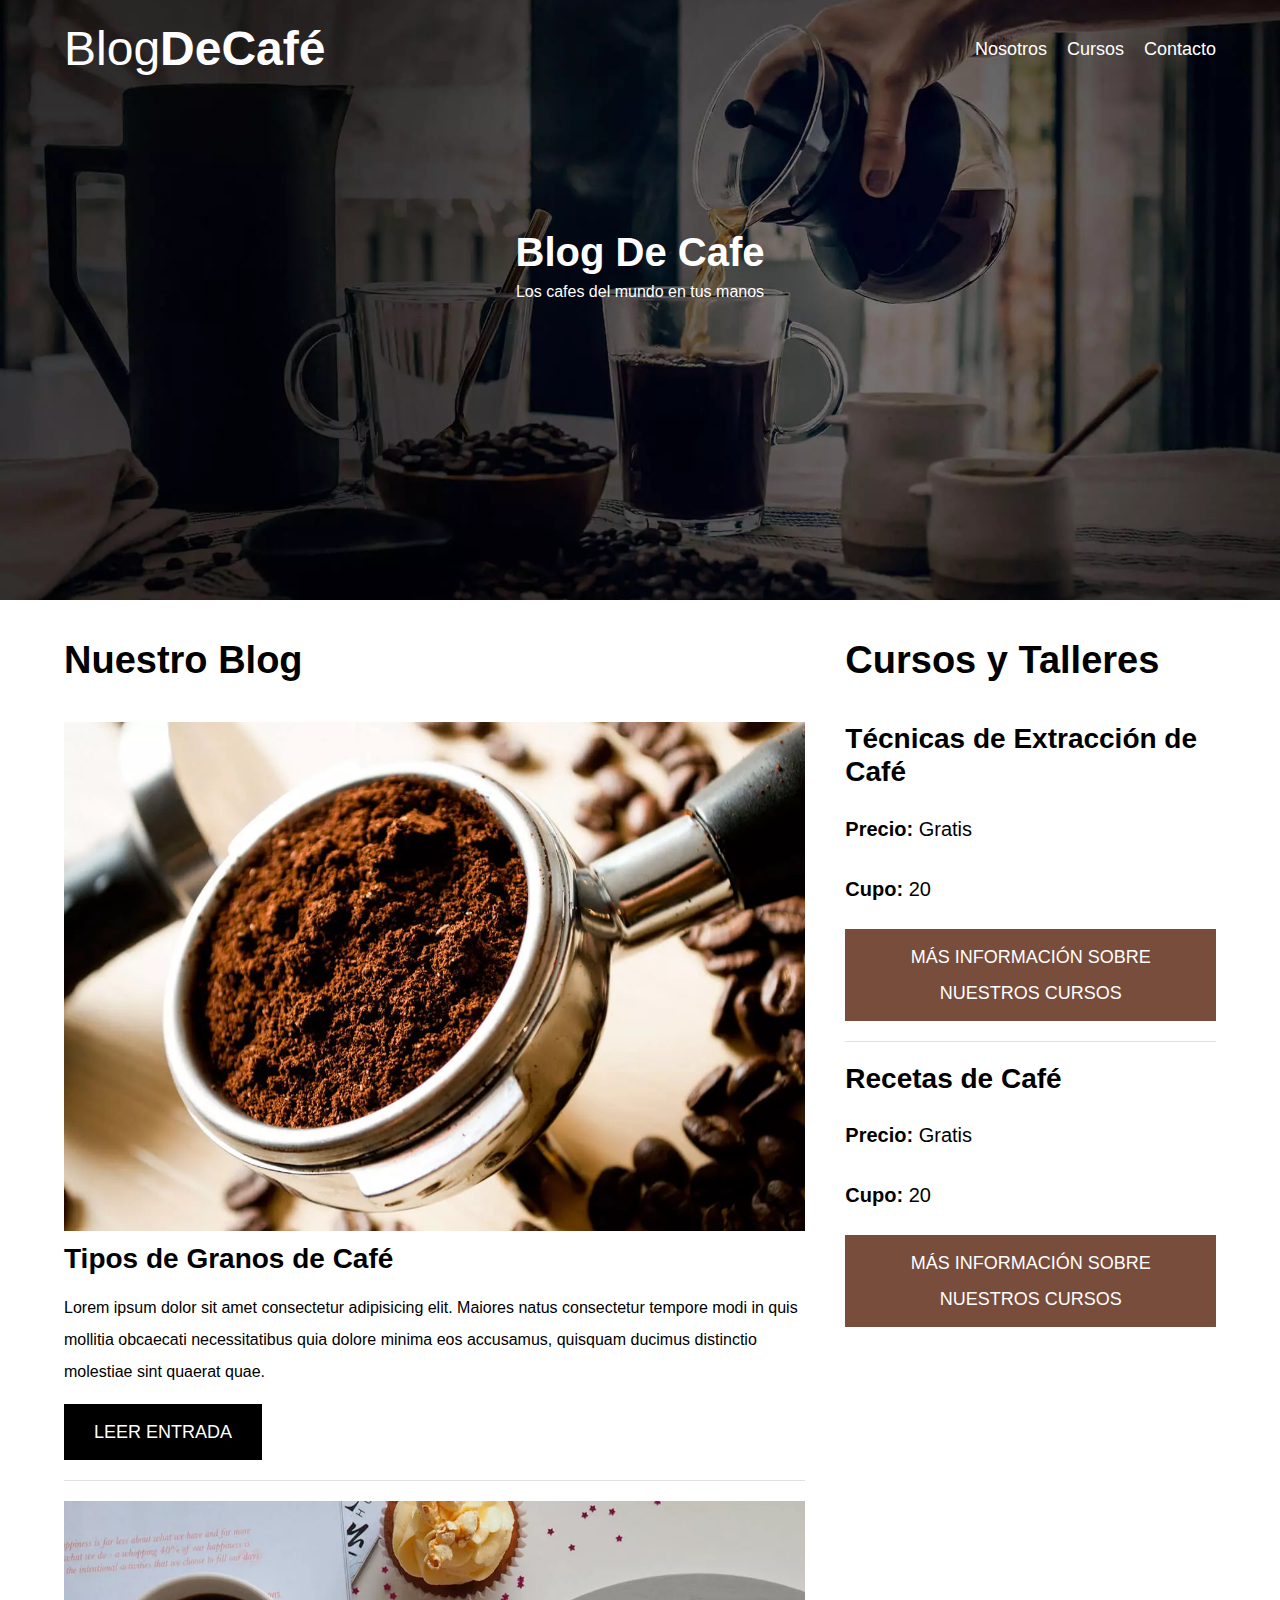
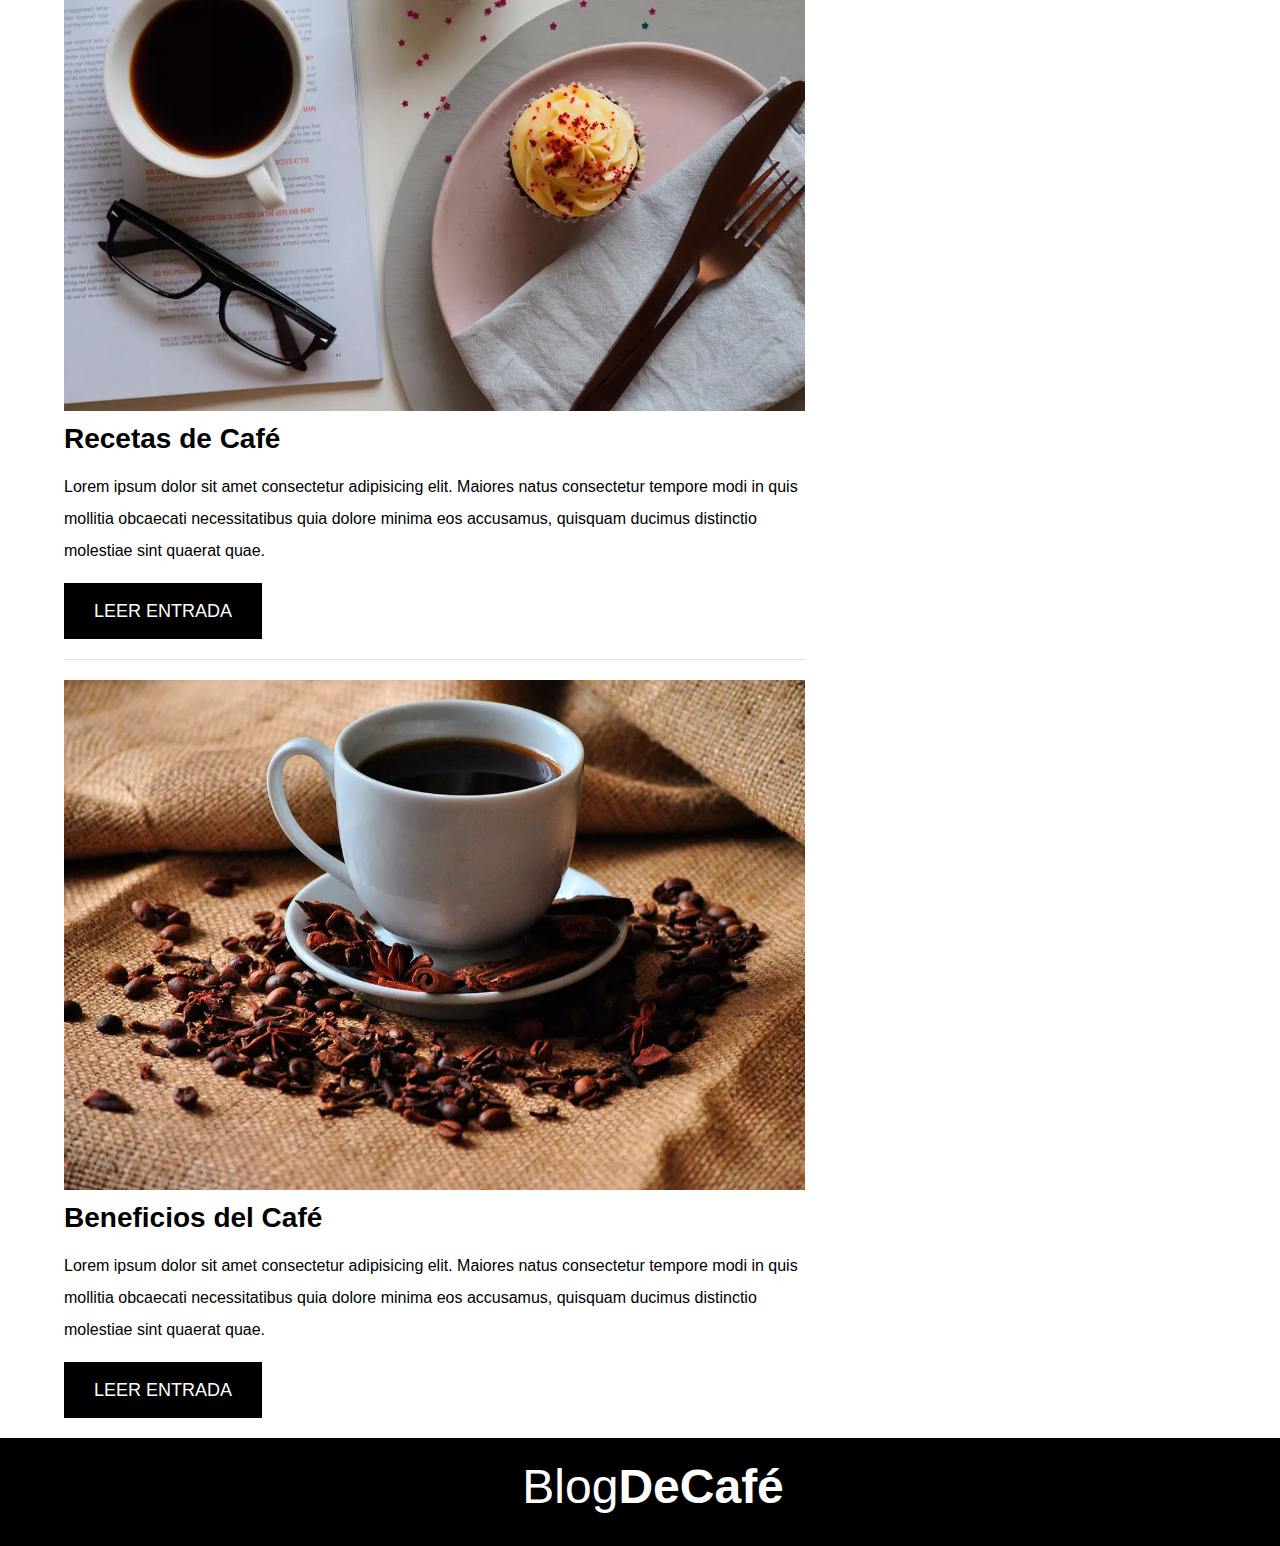
<file: index.html>
<!DOCTYPE html>
<html lang="en">
<head>
    <meta charset="UTF-8">
    <meta http-equiv="X-UA-Compatible" content="IE=edge">
    <meta name="viewport" content="width=device-width, initial-scale=1.0">
    <title>BlogDeCafe</title>
    <meta name="description" content="Pagina wed de blog de cafe">

    <!--prefetch-->
    <link rel="--prefetch--" href="nosotros.html" as="document">
    <!--preload-->
    <link rel="--preload--" href="css/normalize.css" as="style">
    <link rel="stylesheet" href="css/normalize.css">

    <link rel="--preload--" href="css/style.css" as="style">
    <link rel="stylesheet" href="css/style.css">


    <link href="https://fonts.googleapis.com/css2?family=Open+Sans&display=swap" rel="stylesheet">
</head>
<body>
    <header class="header">

        <div class="contenedor">
            <div class="barra">
                <a class="logo" href="index.html">
                    <h1 class="logo__nombre no-margin centrar-texto">Blog<span class="logo__bold">DeCafé</span></h1>
                </a>

                <nav class="navegacion">
                    <a href="nosotros.html" class="navegacion__enlace">Nosotros</a>
                    <a href="cursos.html" class="navegacion__enlace">Cursos</a>
                    <a href="contacto.html" class="navegacion__enlace">Contacto</a>
                </nav>
            </div>
        </div>

        <div class="header__texto">
            <h2 class="no-margin">Blog De Cafe</h2>
            <p class="no-margin">Los cafes del mundo en tus manos</p>
        </div>

    </header>
    <div class="contenedor contenido-principal">
        <main class="blog">
            <h3>Nuestro Blog</h3>
            <article class="entrada">
                <div class="entrada__imagen">
                    <picture>
                        <source srcset="img/blog1.webp" type="image/webp">
                        <img loading="lazy" src="img/blog1.jpg" alt="imagen blog">
                    </picture>
                </div>
                <div class="entrada__contenido">
                    <h4 class="no-margin">Tipos de Granos de Café</h4>
                    <p>Lorem ipsum dolor sit amet consectetur adipisicing elit. Maiores natus consectetur tempore modi in quis mollitia obcaecati necessitatibus quia dolore minima eos accusamus, quisquam ducimus distinctio molestiae sint quaerat quae.</p>
                    <a href="entrada.html" class="boton boton--primario">Leer Entrada</a>
                </div>
            </article>

            <article class="entrada">
                <div class="entrada__imagen">
                    <picture>
                        <source srcset="img/blog2.webp" type="image/webp">
                        <img loading="lazy" src="img/blog2.jpg" alt="imagen blog">
                    </picture>
                    
                </div>
                <div class="entrada__contenido">
                    <h4 class="no-margin">Recetas de Café</h4>
                    <p>Lorem ipsum dolor sit amet consectetur adipisicing elit. Maiores natus consectetur tempore modi in quis mollitia obcaecati necessitatibus quia dolore minima eos accusamus, quisquam ducimus distinctio molestiae sint quaerat quae.</p>
                    <a href="entrada2.html" class="boton boton--primario">Leer Entrada</a>
                </div>
            </article>

            <article class="entrada">
                <div class="entrada__imagen">
                    <picture>
                        <source srcset="img/blog3.webp" type="image/webp">
                        <img loading="lazy" src="img/blog3.jpg" alt="imagen blog">
                    </picture>
                </div>
                <div class="entrada__contenido">
                    <h4 class="no-margin">Beneficios del Café</h4>
                    <p>Lorem ipsum dolor sit amet consectetur adipisicing elit. Maiores natus consectetur tempore modi in quis mollitia obcaecati necessitatibus quia dolore minima eos accusamus, quisquam ducimus distinctio molestiae sint quaerat quae.</p>
                    <a href="entrada3.html" class="boton boton--primario">Leer Entrada</a>
                </div>
            </article>
        </main>

        <aside class="sidebar">
            <h3>Cursos y Talleres</h3>
            <ul class="cursos no-padding">
                <li class="widget-curso">
                    <h4 class="no-margin">Técnicas de Extracción de Café</h4>
                    <p class="widget-curso__label">Precio:
                        <span class="widget-curso__info">Gratis</span>
                    </p>
                    <p class="widget-curso__label">Cupo:
                        <span class="widget-curso__info">20</span>
                    </p>
                    <a href="cursos.html" class="boton boton--secundario">Más Información sobre nuestros cursos</a>
                </li>

                <li class="widget-curso">
                    <h4 class="no-margin">Recetas de Café</h4>
                    <p class="widget-curso__label">Precio:
                        <span class="widget-curso__info">Gratis</span>
                    </p>
                    <p class="widget-curso__label">Cupo:
                        <span class="widget-curso__info">20</span>
                    </p>
                    <a href="cursos.html" class="boton boton--secundario">Más Información sobre nuestros cursos</a>
                </li>

            </ul>
        </aside>
    </div>

    <footer class="footer">
        <div class="contenedor">
            <div class="barra">
                <a class="logo" href="index.html">
                    <h1 class="logo__nombre no-margin centrar-texto">Blog<span class="logo__bold">DeCafé</span></h1>
            </div>
        </div>
    </footer>
    <script src="js/modernizr.js"></script>
</body>
</html>
</file>
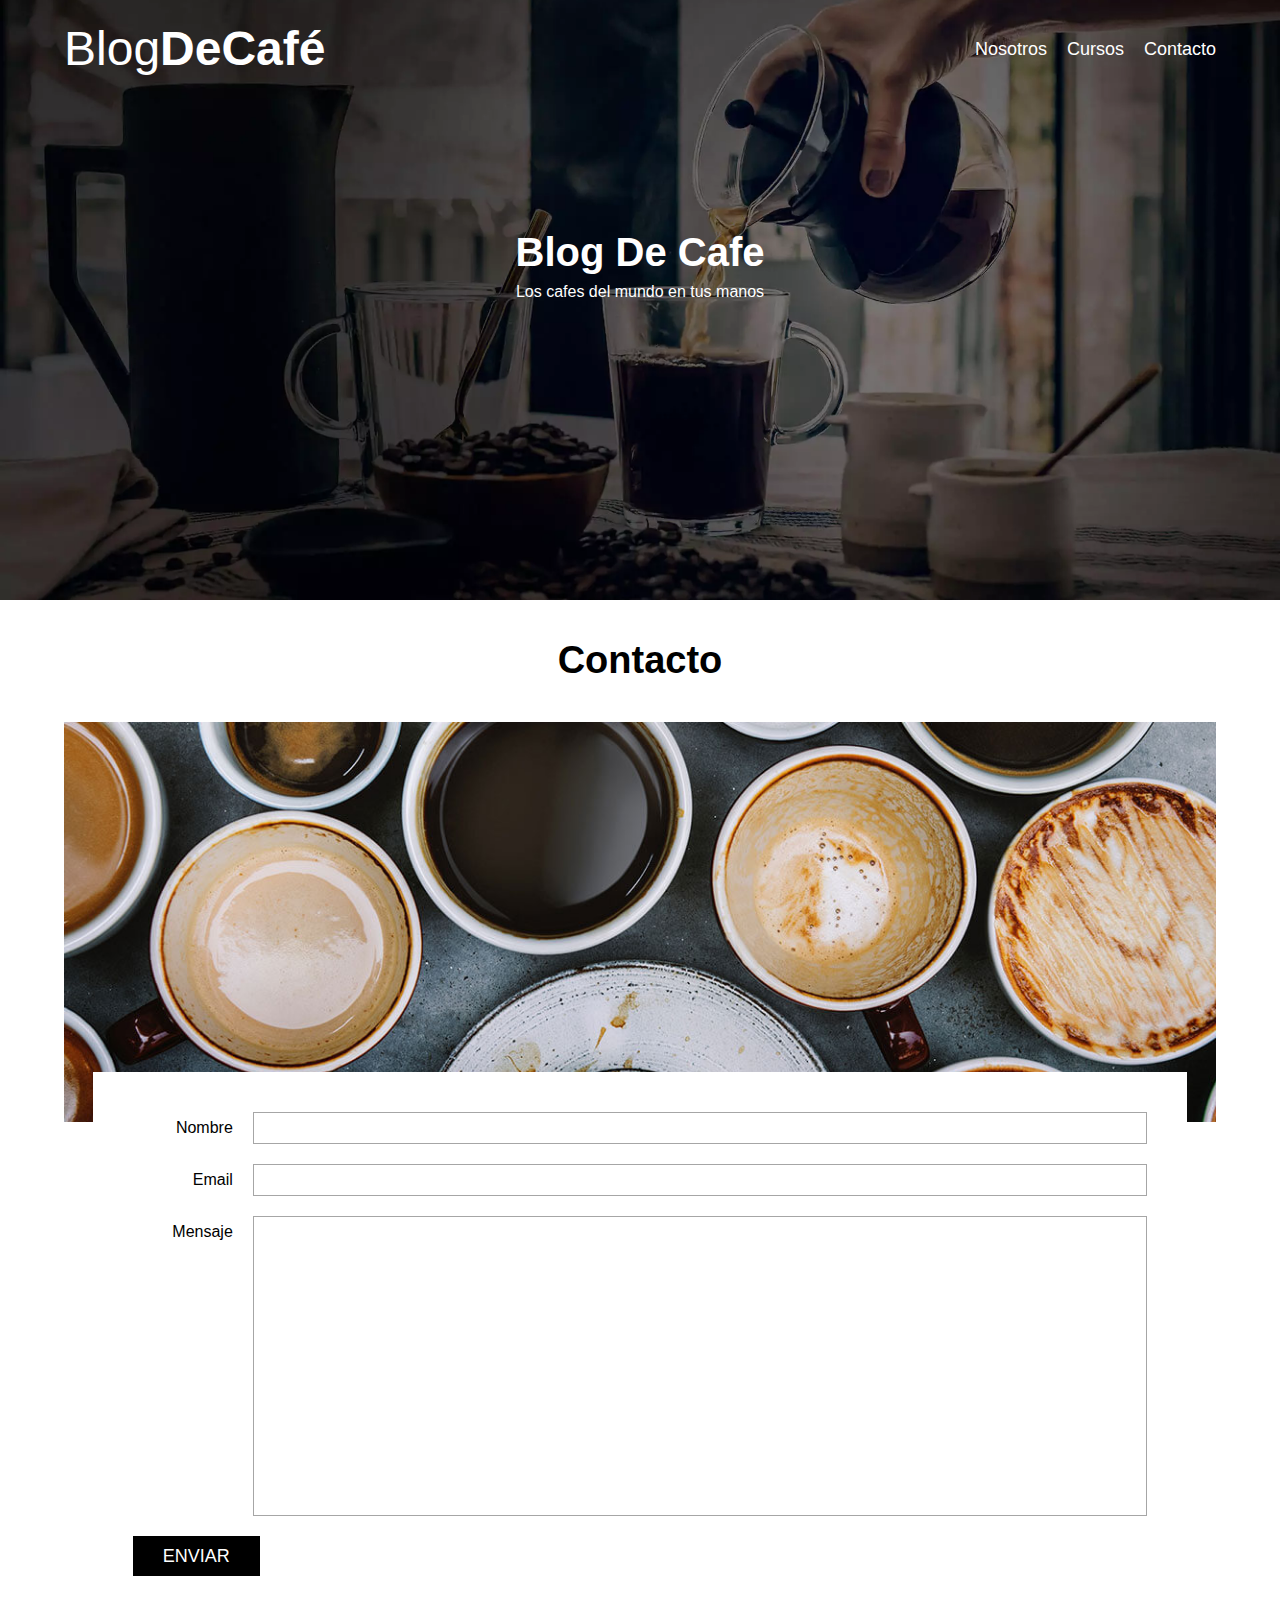
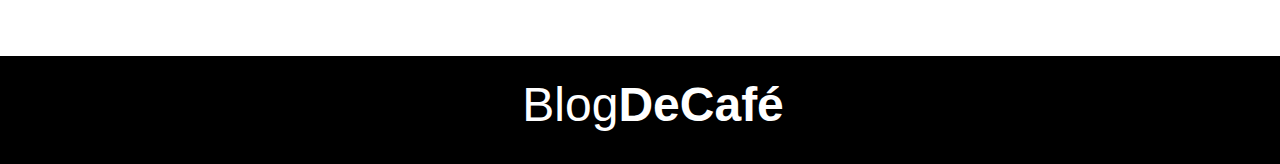
<file: contacto.html>
<!DOCTYPE html>
<html lang="en">
<head>
    <meta charset="UTF-8">
    <meta http-equiv="X-UA-Compatible" content="IE=edge">
    <meta name="viewport" content="width=device-width, initial-scale=1.0">
    <title>BlogDeCafe</title>
    <link rel="stylesheet" href="css/normalize.css">
    <link rel="stylesheet" href="css/style.css">
    <link href="https://fonts.googleapis.com/css2?family=Open+Sans&display=swap" rel="stylesheet">
</head>
<body>
    <header class="header">

        <div class="contenedor">
            <div class="barra">
                <a class="logo" href="index.html">
                    <h1 class="logo__nombre no-margin centrar-texto">Blog<span class="logo__bold">DeCafé</span></h1>
                </a>

                <nav class="navegacion">
                    <a href="nosotros.html" class="navegacion__enlace">Nosotros</a>
                    <a href="cursos.html" class="navegacion__enlace">Cursos</a>
                    <a href="contacto.html" class="navegacion__enlace">Contacto</a>
                </nav>
            </div>
        </div>

        <div class="header__texto">
            <h2 class="no-margin">Blog De Cafe</h2>
            <p class="no-margin">Los cafes del mundo en tus manos</p>
        </div>

    </header>
    <main class="contenedor">
        <h3 class="centrar-texto">Contacto</h3>
        <div class="contacto-bg"></div>

        <form class="formulario">
            <div class="campo">
                <label class="campo__label" for="nombre">Nombre</label>
                <input class="campo__field" type="text" id="nombre">
            </div>
            <div class="campo">
                <label class="campo__label" for="email">Email</label>
                <input class="campo__field" type="email" id="email">
            </div>
            <div class="campo">
                <label class="campo__label" for="mensaje">Mensaje</label>
                <textarea class="campo__field--textarea" id="mensaje"></textarea>
            </div>
            <div class="campo">
                <input type="submit" value="Enviar" class="boton boton--primario">
            </div>
        </form>

                    
    </main>

    <footer class="footer">
        <div class="contenedor">
            <div class="barra">
                <a class="logo" href="index.html">
                    <h1 class="logo__nombre no-margin centrar-texto">Blog<span class="logo__bold">DeCafé</span></h1>
            </div>
        </div>
    </footer>
    <script src="js/modernizr.js"></script>
    
</body>
</html>
</file>
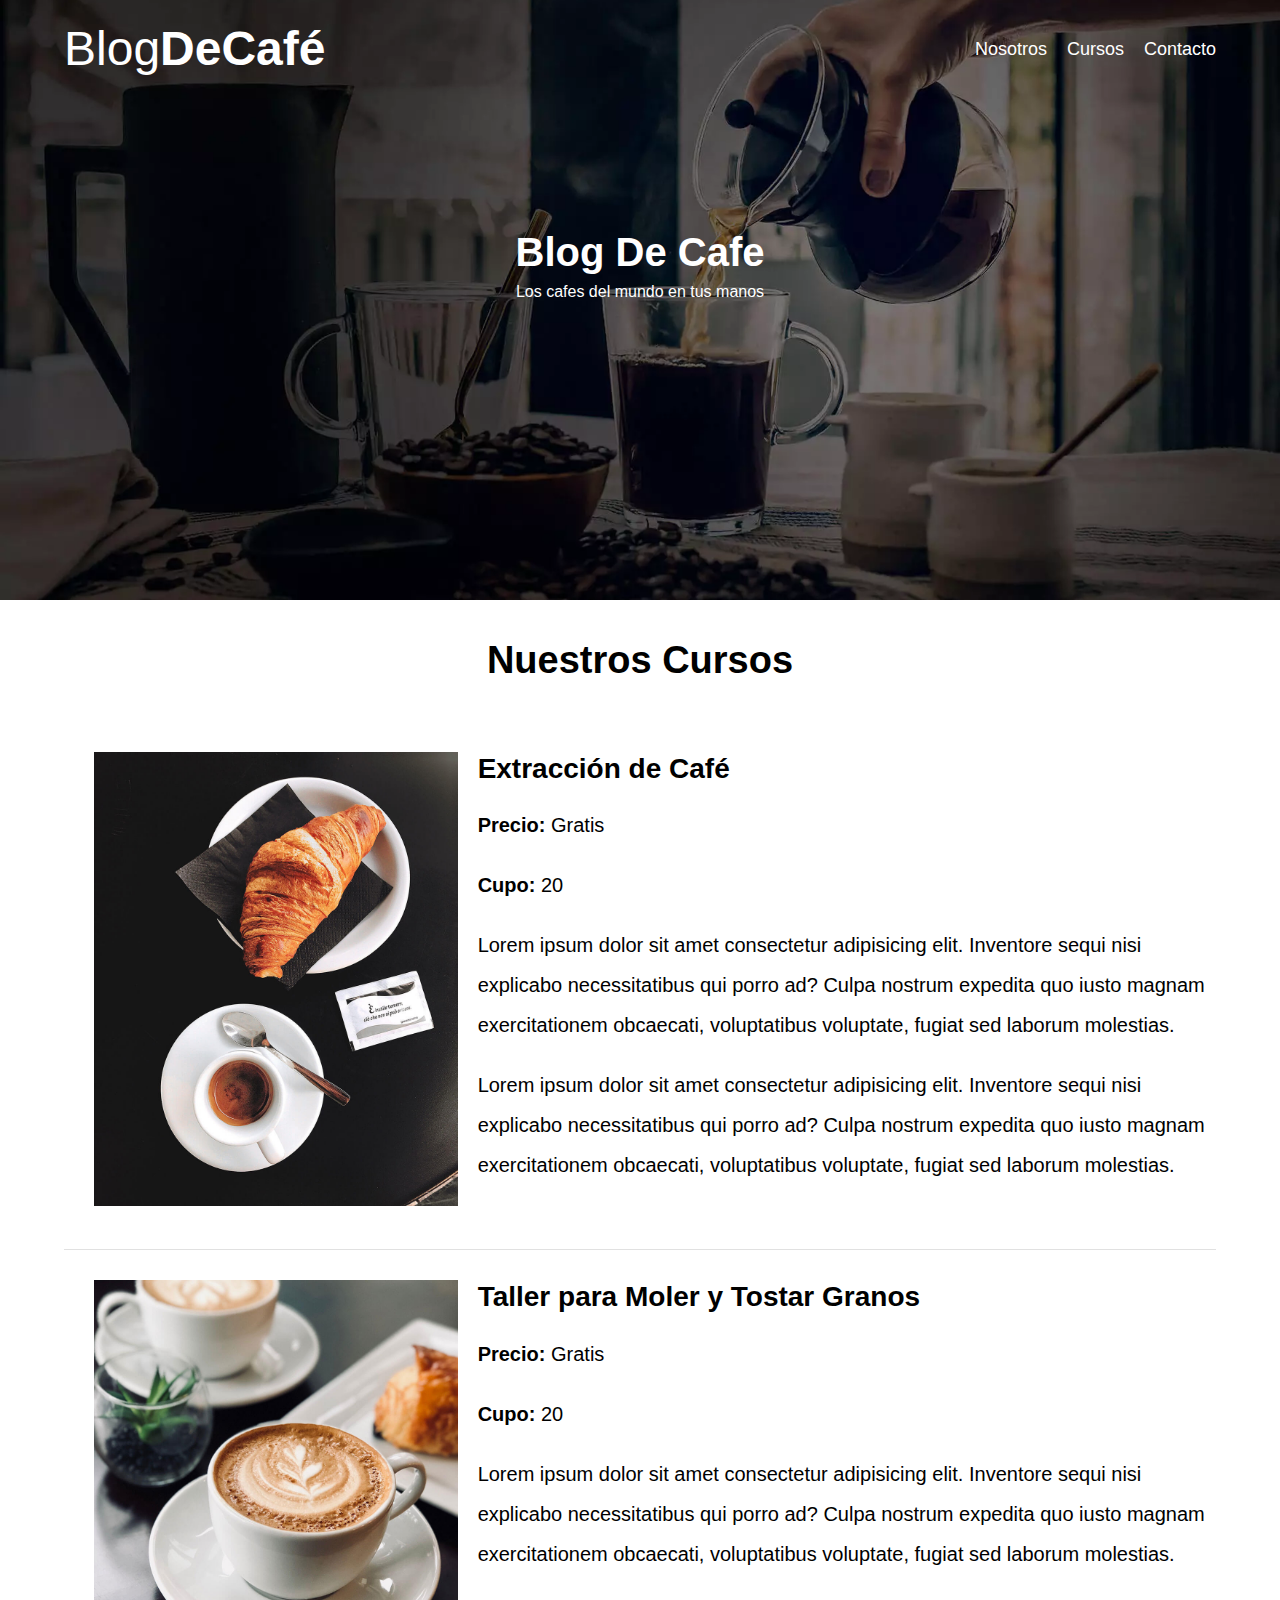
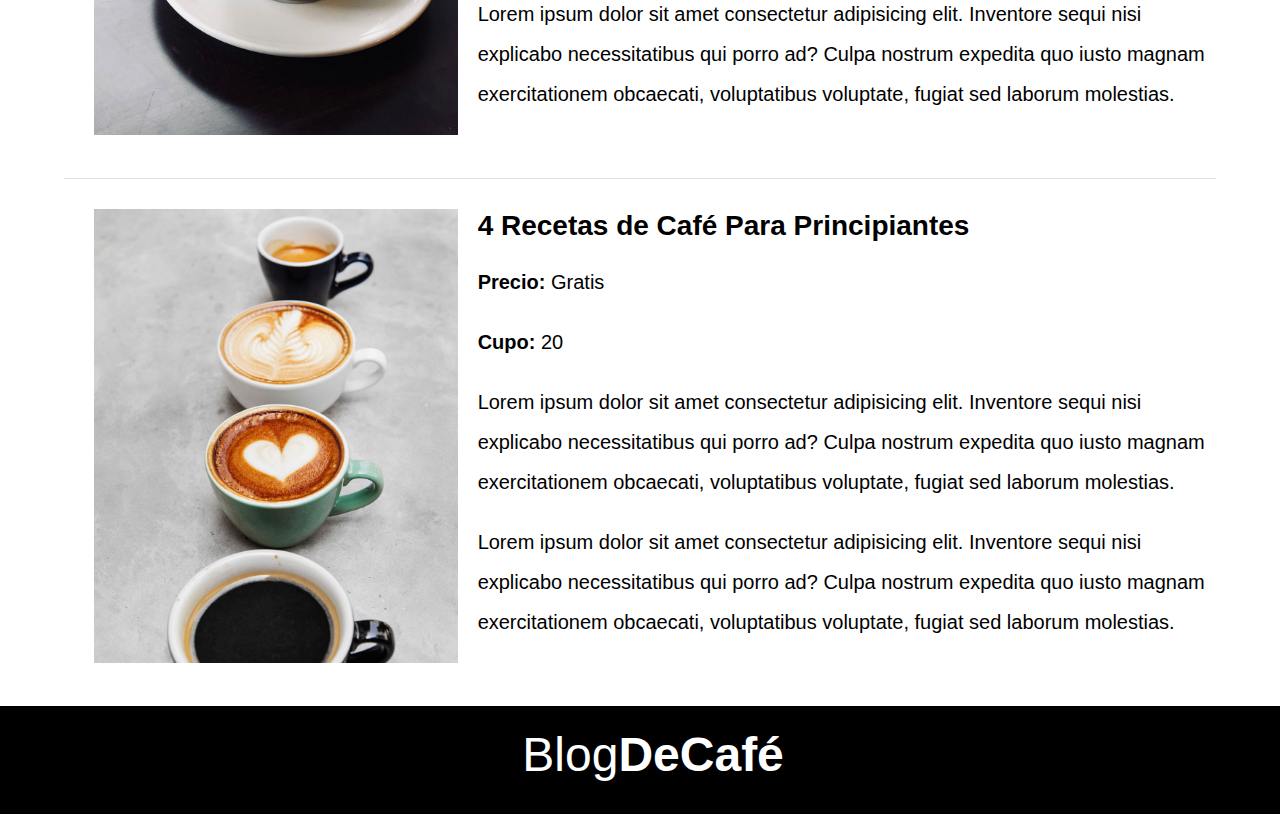
<file: cursos.html>
<!DOCTYPE html>
<html lang="en">
<head>
    <meta charset="UTF-8">
    <meta http-equiv="X-UA-Compatible" content="IE=edge">
    <meta name="viewport" content="width=device-width, initial-scale=1.0">
    <title>BlogDeCafe</title>
    <link rel="stylesheet" href="css/normalize.css">
    <link rel="stylesheet" href="css/style.css">
    <link href="https://fonts.googleapis.com/css2?family=Open+Sans&display=swap" rel="stylesheet">
</head>
<body>
    <header class="header">

        <div class="contenedor">
            <div class="barra">
                <a class="logo" href="index.html">
                    <h1 class="logo__nombre no-margin centrar-texto">Blog<span class="logo__bold">DeCafé</span></h1>
                </a>

                <nav class="navegacion">
                    <a href="nosotros.html" class="navegacion__enlace">Nosotros</a>
                    <a href="cursos.html" class="navegacion__enlace">Cursos</a>
                    <a href="contacto.html" class="navegacion__enlace">Contacto</a>
                </nav>
            </div>
        </div>

        <div class="header__texto">
            <h2 class="no-margin">Blog De Cafe</h2>
            <p class="no-margin">Los cafes del mundo en tus manos</p>
        </div>

    </header>
    <main class="contenedor">
        <h3 class="centrar-texto">Nuestros Cursos</h3>

        <div class="curso">
            <div class="curso__imagen">
                <img src="img/curso1.jpg" alt="imagen curso 1">
            </div>

            <div class="curso__informacion">
                <h4 class="no-margin">Extracción de Café</h4>
                <p class="curso__label">Precio:
                    <span class="curso__info">Gratis</span>
                </p>
                <p class="curso__label">Cupo:
                    <span class="curso__info">20</span>
                </p>
                <p class="curso__descripcion">
                    <p>Lorem ipsum dolor sit amet consectetur adipisicing elit. Inventore sequi nisi explicabo necessitatibus qui porro ad? Culpa nostrum expedita quo iusto magnam exercitationem obcaecati, voluptatibus voluptate, fugiat sed laborum molestias.</p>
                    <p>Lorem ipsum dolor sit amet consectetur adipisicing elit. Inventore sequi nisi explicabo necessitatibus qui porro ad? Culpa nostrum expedita quo iusto magnam exercitationem obcaecati, voluptatibus voluptate, fugiat sed laborum molestias.</p>  
                </p>
            </div> <!--curso__informacion-->
            
        </div> <!--curso-->

        <div class="curso">
            <div class="curso__imagen">
                <img src="img/curso2.jpg" alt="imagen curso 1">
            </div>

            <div class="curso__informacion">
                <h4 class="no-margin">Taller para Moler y Tostar Granos</h4>
                <p class="curso__label">Precio:
                    <span class="curso__info">Gratis</span>
                </p>
                <p class="curso__label">Cupo:
                    <span class="curso__info">20</span>
                </p>
                <p class="curso__descripcion">
                    <p>Lorem ipsum dolor sit amet consectetur adipisicing elit. Inventore sequi nisi explicabo necessitatibus qui porro ad? Culpa nostrum expedita quo iusto magnam exercitationem obcaecati, voluptatibus voluptate, fugiat sed laborum molestias.</p>
                    <p>Lorem ipsum dolor sit amet consectetur adipisicing elit. Inventore sequi nisi explicabo necessitatibus qui porro ad? Culpa nostrum expedita quo iusto magnam exercitationem obcaecati, voluptatibus voluptate, fugiat sed laborum molestias.</p>    
                </p>
            </div> <!--curso__informacion-->
            
        </div> <!--curso-->

        <div class="curso">
            <div class="curso__imagen">
                <img src="img/curso3.jpg" alt="imagen curso 1">
            </div>

            <div class="curso__informacion">
                <h4 class="no-margin">4 Recetas de Café Para Principiantes</h4>
                <p class="curso__label">Precio:
                    <span class="curso__info">Gratis</span>
                </p>
                <p class="curso__label">Cupo:
                    <span class="curso__info">20</span>
                </p>
                <p class="curso__descripcion">
                    <p>Lorem ipsum dolor sit amet consectetur adipisicing elit. Inventore sequi nisi explicabo necessitatibus qui porro ad? Culpa nostrum expedita quo iusto magnam exercitationem obcaecati, voluptatibus voluptate, fugiat sed laborum molestias.</p>
                    <p>Lorem ipsum dolor sit amet consectetur adipisicing elit. Inventore sequi nisi explicabo necessitatibus qui porro ad? Culpa nostrum expedita quo iusto magnam exercitationem obcaecati, voluptatibus voluptate, fugiat sed laborum molestias.</p>
                </p>
            </div> <!--curso__informacion-->
            
        </div> <!--curso-->
        
    </main>

    <footer class="footer">
        <div class="contenedor">
            <div class="barra">
                <a class="logo" href="index.html">
                    <h1 class="logo__nombre no-margin centrar-texto">Blog<span class="logo__bold">DeCafé</span></h1>
            </div>
        </div>
    </footer>
    <script src="js/modernizr.js"></script>
    
</body>
</html>
</file>
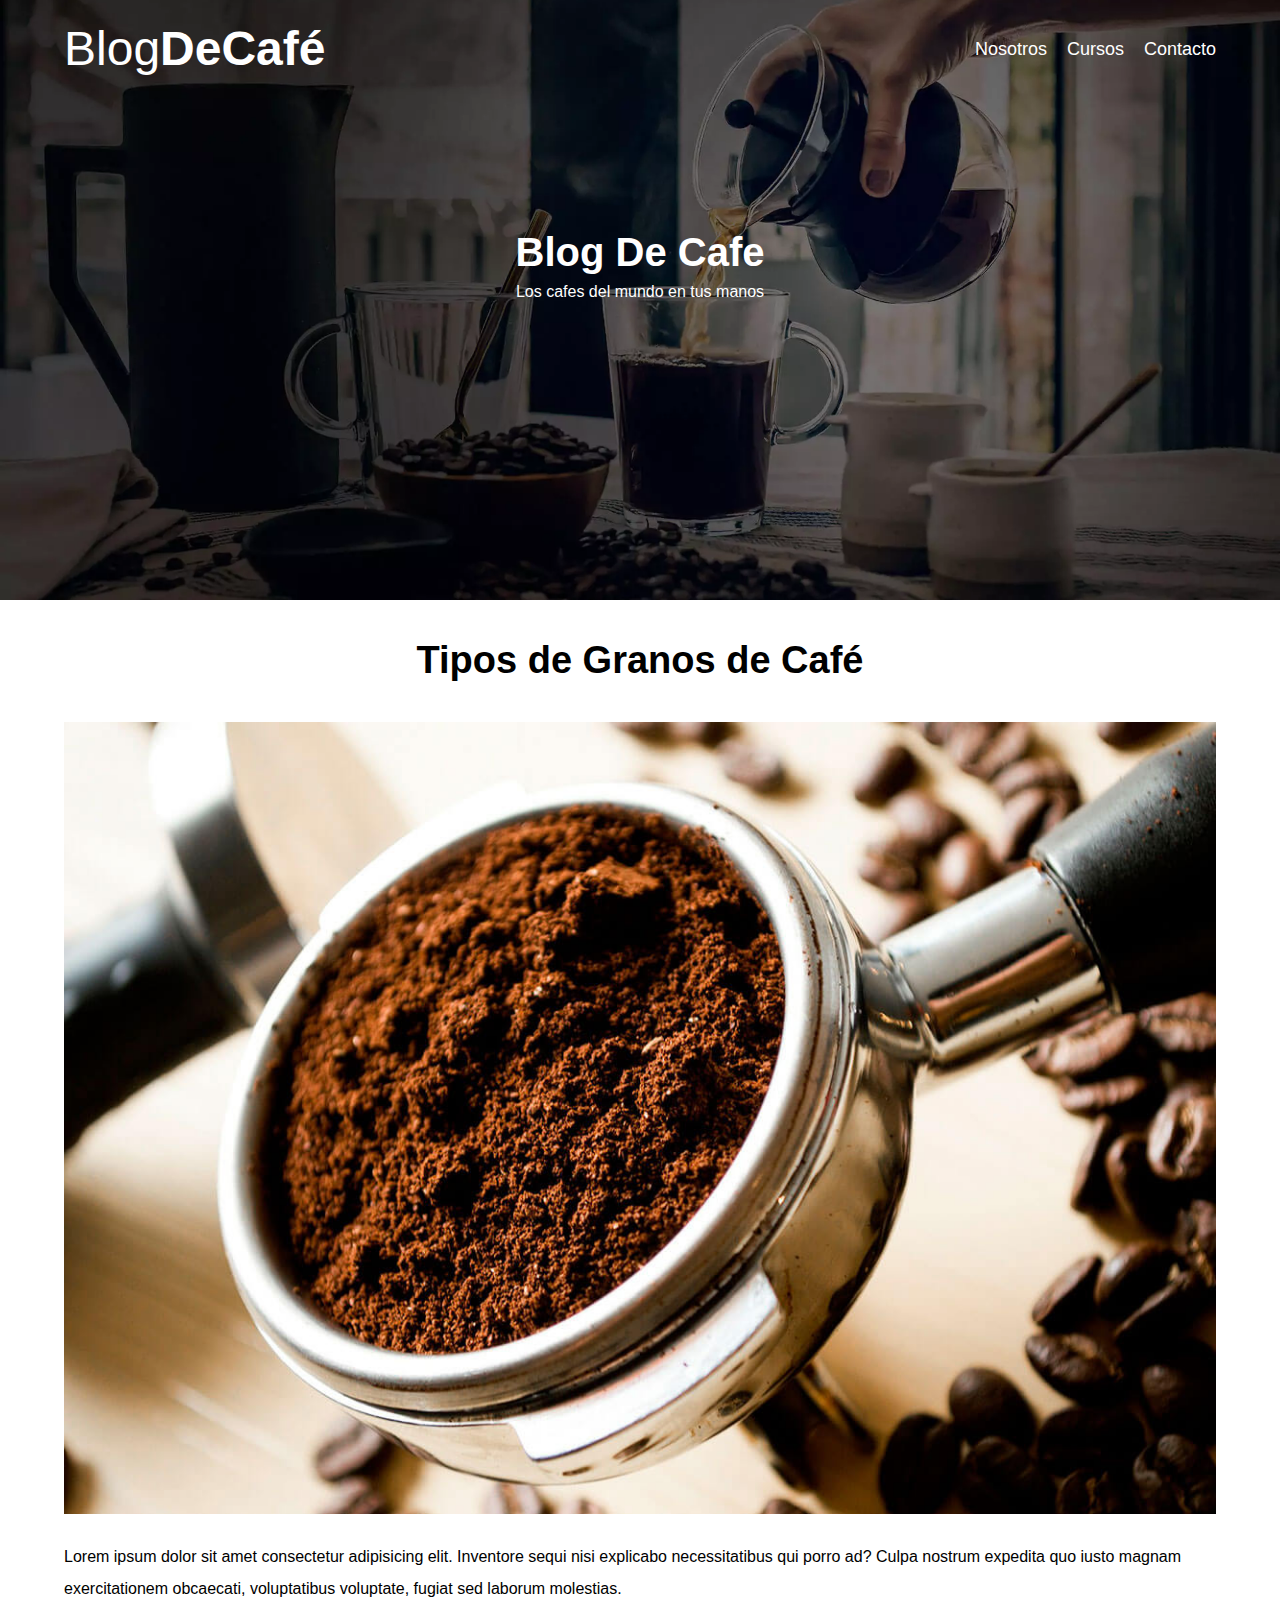
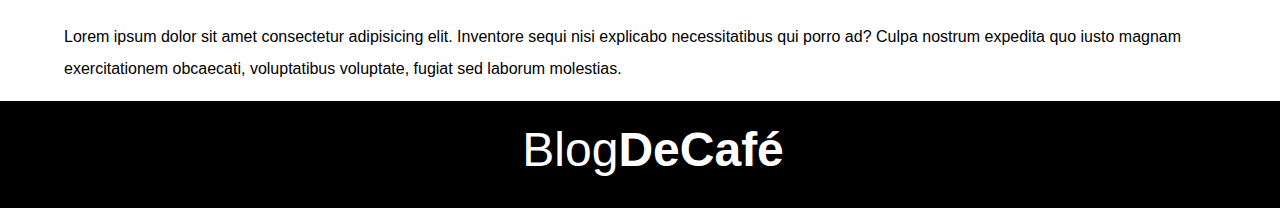
<file: entrada.html>
<!DOCTYPE html>
<html lang="en">
<head>
    <meta charset="UTF-8">
    <meta http-equiv="X-UA-Compatible" content="IE=edge">
    <meta name="viewport" content="width=device-width, initial-scale=1.0">
    <title>BlogDeCafe</title>
    <link rel="stylesheet" href="css/normalize.css">
    <link rel="stylesheet" href="css/style.css">
    <link href="https://fonts.googleapis.com/css2?family=Open+Sans&display=swap" rel="stylesheet">
</head>
<body>
    <header class="header">

        <div class="contenedor">
            <div class="barra">
                <a class="logo" href="index.html">
                    <h1 class="logo__nombre no-margin centrar-texto">Blog<span class="logo__bold">DeCafé</span></h1>
                </a>

                <nav class="navegacion">
                    <a href="nosotros.html" class="navegacion__enlace">Nosotros</a>
                    <a href="cursos.html" class="navegacion__enlace">Cursos</a>
                    <a href="contacto.html" class="navegacion__enlace">Contacto</a>
                </nav>
            </div>
        </div>

        <div class="header__texto">
            <h2 class="no-margin">Blog De Cafe</h2>
            <p class="no-margin">Los cafes del mundo en tus manos</p>
        </div>

    </header>
    <main class="contenedor">
        <h3 class="centrar-texto">Tipos de Granos de Café</h3>

        <div class="entrada">
            <div class="entrada__imagen">
                <img src="img/blog1.jpg" alt="imagen entrada">
            </div>

            <div class="entrada__informacion">
                <p class="curso__descripcion">
                    <p>Lorem ipsum dolor sit amet consectetur adipisicing elit. Inventore sequi nisi explicabo necessitatibus qui porro ad? Culpa nostrum expedita quo iusto magnam exercitationem obcaecati, voluptatibus voluptate, fugiat sed laborum molestias.</p>
                    <p>Lorem ipsum dolor sit amet consectetur adipisicing elit. Inventore sequi nisi explicabo necessitatibus qui porro ad? Culpa nostrum expedita quo iusto magnam exercitationem obcaecati, voluptatibus voluptate, fugiat sed laborum molestias.</p>  
                </p>
            </div>
            
        </div>
        
    </main>

    <footer class="footer">
        <div class="contenedor">
            <div class="barra">
                <a class="logo" href="index.html">
                    <h1 class="logo__nombre no-margin centrar-texto">Blog<span class="logo__bold">DeCafé</span></h1>
            </div>
        </div>
    </footer>
    <script src="js/modernizr.js"></script>
    
</body>
</html>
</file>
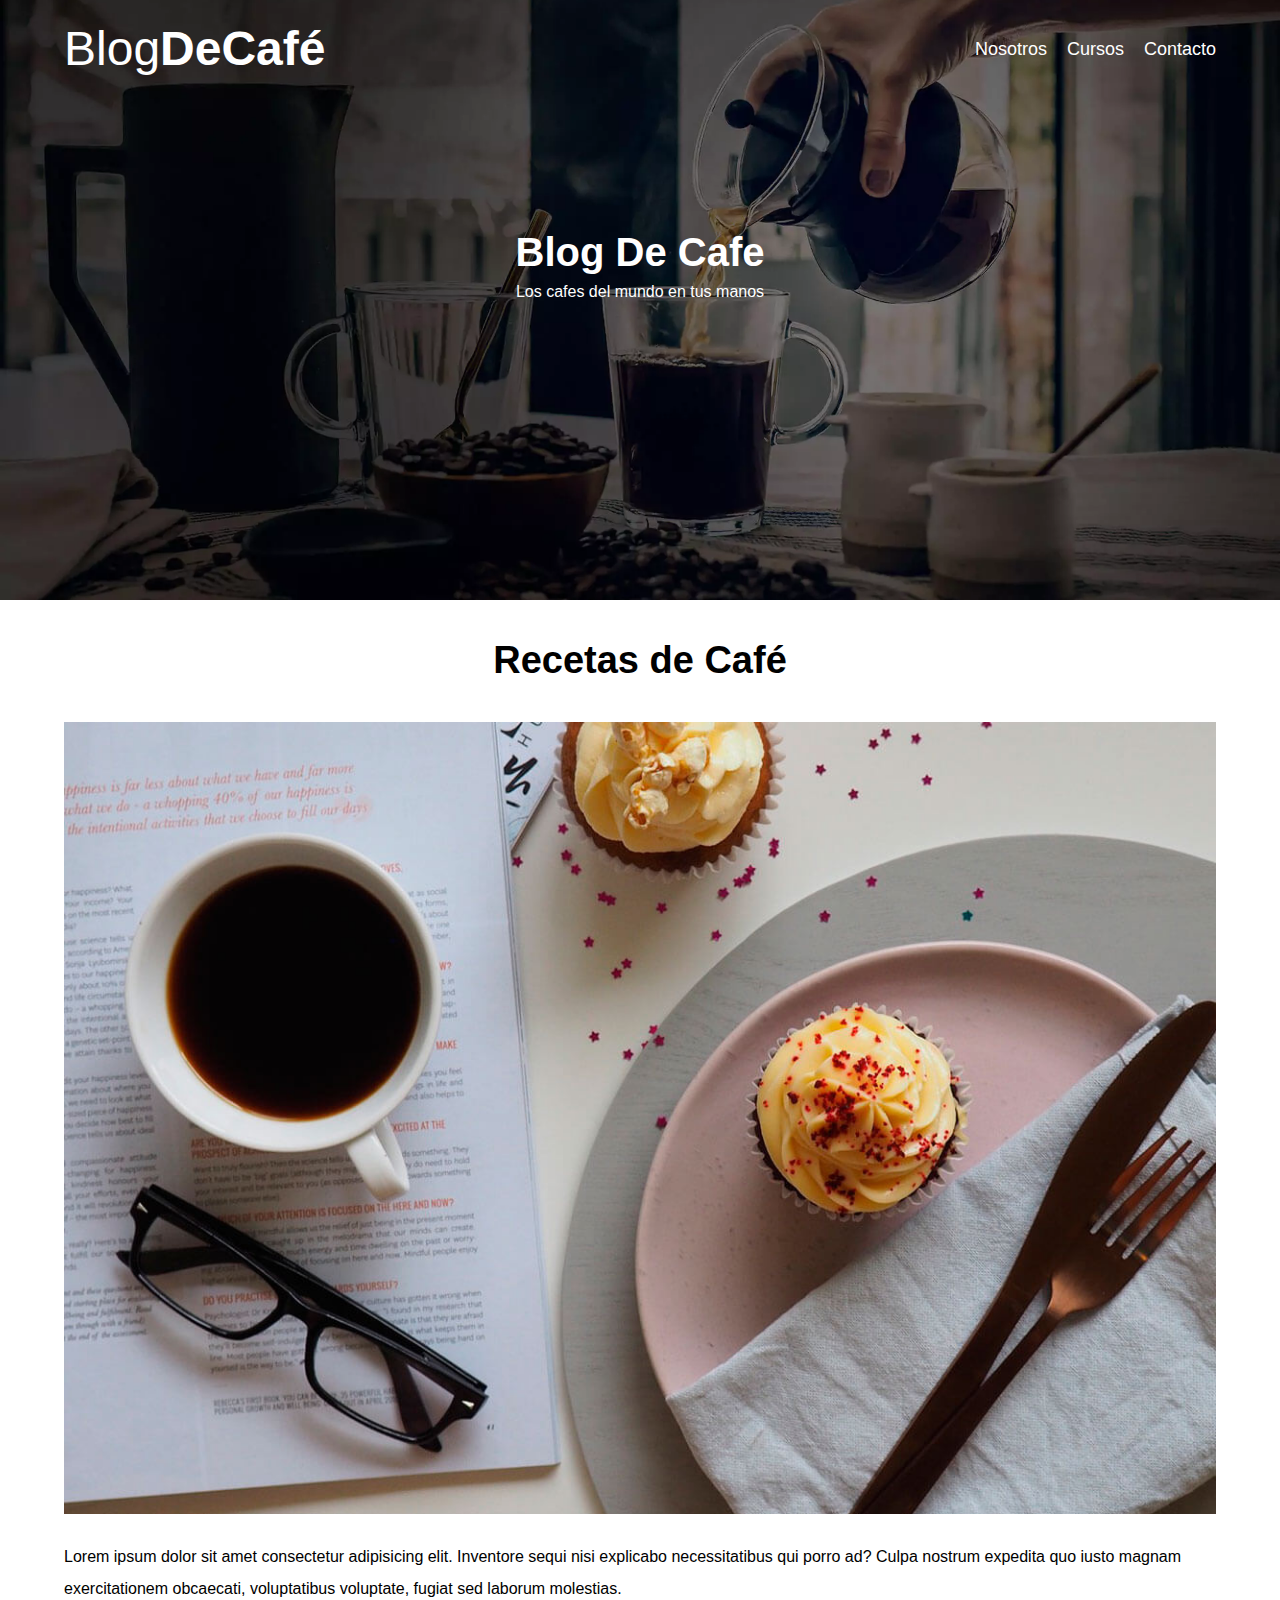
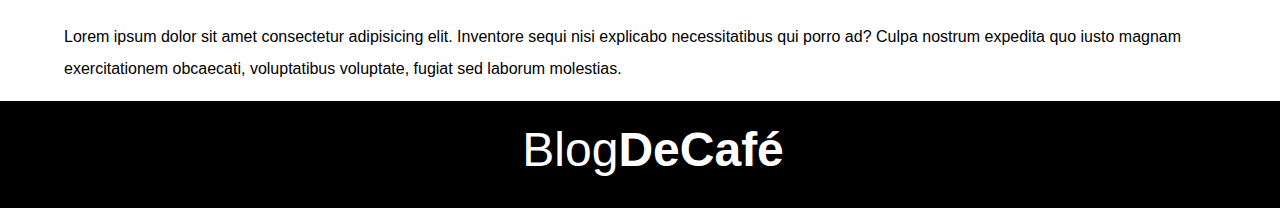
<file: entrada2.html>
<!DOCTYPE html>
<html lang="en">
<head>
    <meta charset="UTF-8">
    <meta http-equiv="X-UA-Compatible" content="IE=edge">
    <meta name="viewport" content="width=device-width, initial-scale=1.0">
    <title>BlogDeCafe</title>
    <link rel="stylesheet" href="css/normalize.css">
    <link rel="stylesheet" href="css/style.css">
    <link href="https://fonts.googleapis.com/css2?family=Open+Sans&display=swap" rel="stylesheet">
</head>
<body>
    <header class="header">

        <div class="contenedor">
            <div class="barra">
                <a class="logo" href="index.html">
                    <h1 class="logo__nombre no-margin centrar-texto">Blog<span class="logo__bold">DeCafé</span></h1>
                </a>

                <nav class="navegacion">
                    <a href="nosotros.html" class="navegacion__enlace">Nosotros</a>
                    <a href="cursos.html" class="navegacion__enlace">Cursos</a>
                    <a href="contacto.html" class="navegacion__enlace">Contacto</a>
                </nav>
            </div>
        </div>

        <div class="header__texto">
            <h2 class="no-margin">Blog De Cafe</h2>
            <p class="no-margin">Los cafes del mundo en tus manos</p>
        </div>

    </header>
    <main class="contenedor">
        <h3 class="centrar-texto">Recetas de Café</h3>

        <div class="entrada">
            <div class="entrada__imagen">
                <img src="img/blog2.jpg" alt="imagen entrada">
            </div>

            <div class="entrada__informacion">
                <p class="curso__descripcion">
                    <p>Lorem ipsum dolor sit amet consectetur adipisicing elit. Inventore sequi nisi explicabo necessitatibus qui porro ad? Culpa nostrum expedita quo iusto magnam exercitationem obcaecati, voluptatibus voluptate, fugiat sed laborum molestias.</p>
                    <p>Lorem ipsum dolor sit amet consectetur adipisicing elit. Inventore sequi nisi explicabo necessitatibus qui porro ad? Culpa nostrum expedita quo iusto magnam exercitationem obcaecati, voluptatibus voluptate, fugiat sed laborum molestias.</p>  
                </p>
            </div>
            
        </div>
        
    </main>

    <footer class="footer">
        <div class="contenedor">
            <div class="barra">
                <a class="logo" href="index.html">
                    <h1 class="logo__nombre no-margin centrar-texto">Blog<span class="logo__bold">DeCafé</span></h1>
            </div>
        </div>
    </footer>
    <script src="js/modernizr.js"></script>
    
</body>
</html>
</file>
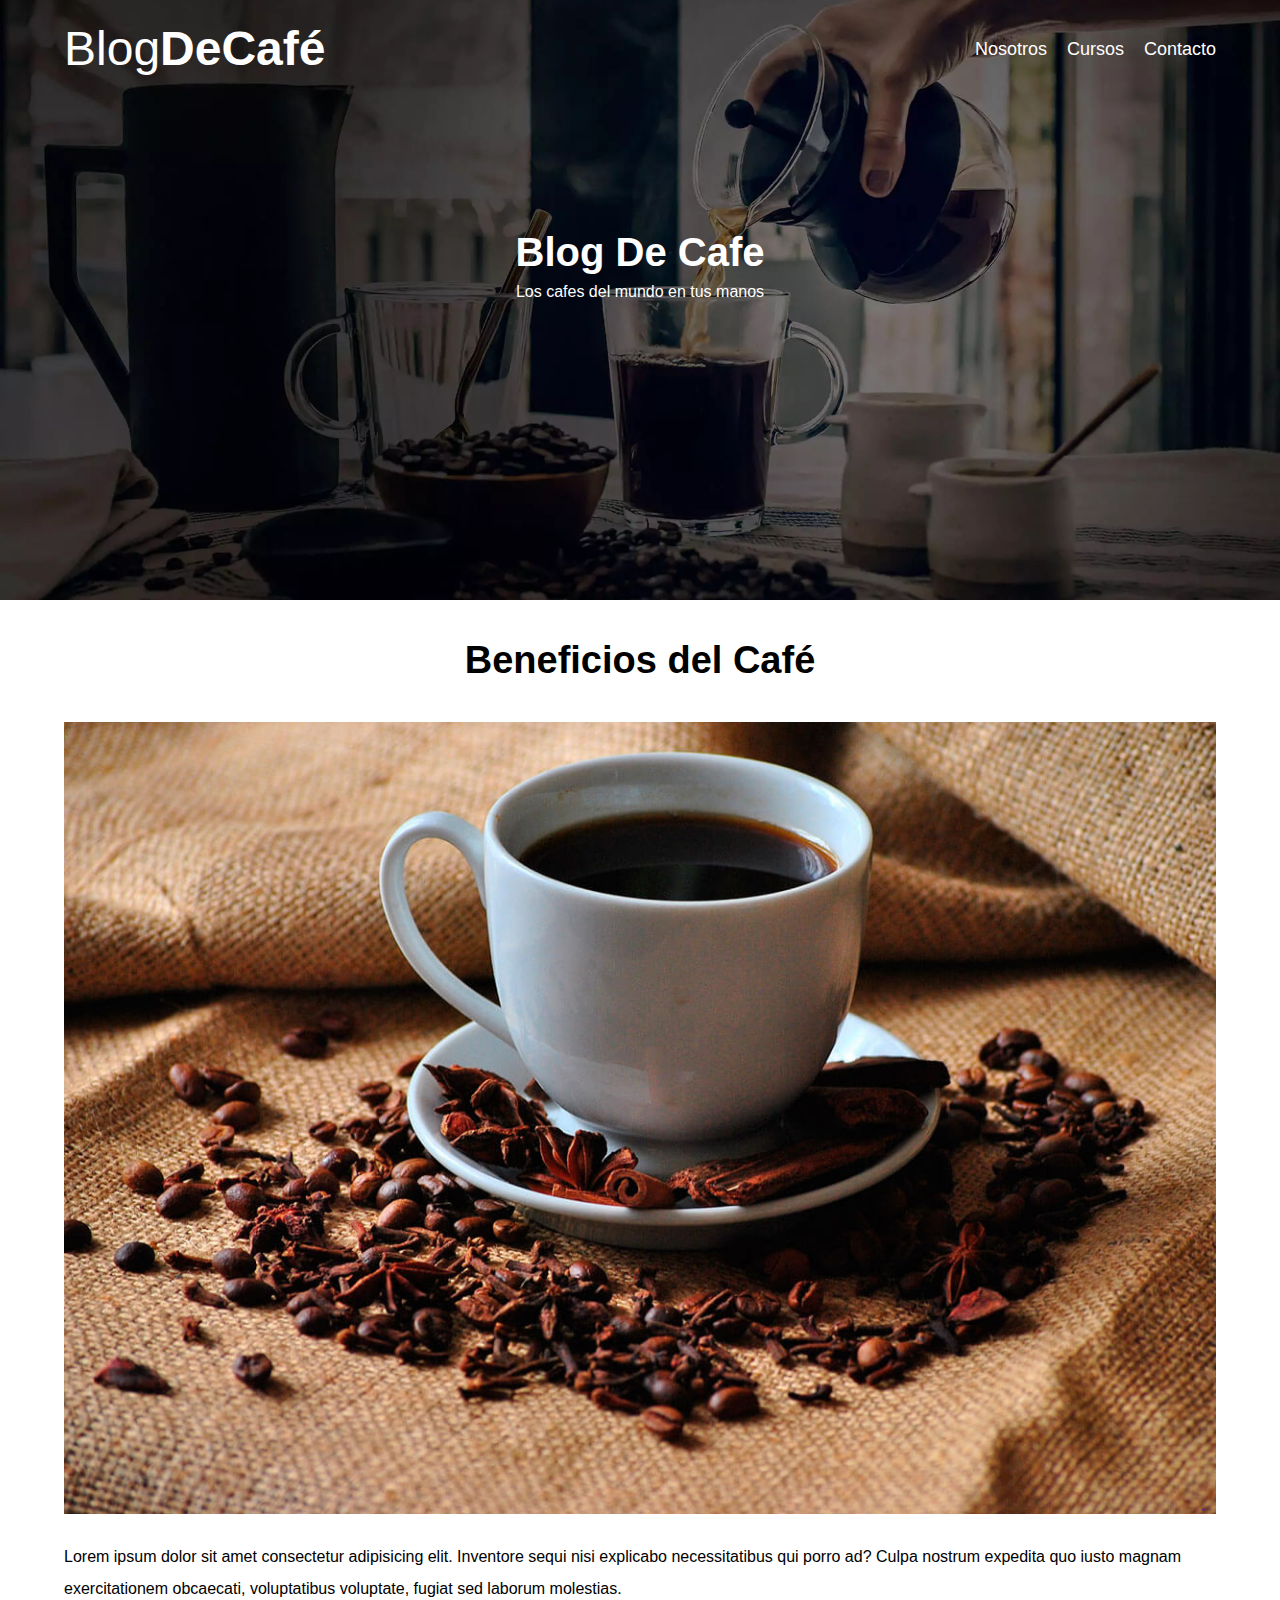
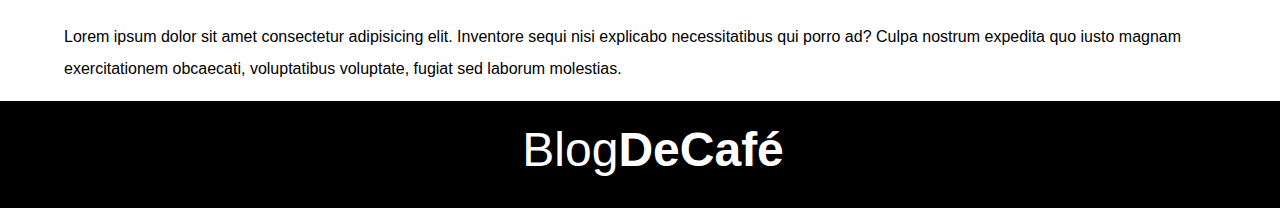
<file: entrada3.html>
<!DOCTYPE html>
<html lang="en">
<head>
    <meta charset="UTF-8">
    <meta http-equiv="X-UA-Compatible" content="IE=edge">
    <meta name="viewport" content="width=device-width, initial-scale=1.0">
    <title>BlogDeCafe</title>
    <link rel="stylesheet" href="css/normalize.css">
    <link rel="stylesheet" href="css/style.css">
    <link href="https://fonts.googleapis.com/css2?family=Open+Sans&display=swap" rel="stylesheet">
</head>
<body>
    <header class="header">

        <div class="contenedor">
            <div class="barra">
                <a class="logo" href="index.html">
                    <h1 class="logo__nombre no-margin centrar-texto">Blog<span class="logo__bold">DeCafé</span></h1>
                </a>

                <nav class="navegacion">
                    <a href="nosotros.html" class="navegacion__enlace">Nosotros</a>
                    <a href="cursos.html" class="navegacion__enlace">Cursos</a>
                    <a href="contacto.html" class="navegacion__enlace">Contacto</a>
                </nav>
            </div>
        </div>

        <div class="header__texto">
            <h2 class="no-margin">Blog De Cafe</h2>
            <p class="no-margin">Los cafes del mundo en tus manos</p>
        </div>

    </header>
    <main class="contenedor">
        <h3 class="centrar-texto">Beneficios del Café</h3>

        <div class="entrada">
            <div class="entrada__imagen">
                <img src="img/blog3.jpg" alt="imagen entrada">
            </div>

            <div class="entrada__informacion">
                <p class="curso__descripcion">
                    <p>Lorem ipsum dolor sit amet consectetur adipisicing elit. Inventore sequi nisi explicabo necessitatibus qui porro ad? Culpa nostrum expedita quo iusto magnam exercitationem obcaecati, voluptatibus voluptate, fugiat sed laborum molestias.</p>
                    <p>Lorem ipsum dolor sit amet consectetur adipisicing elit. Inventore sequi nisi explicabo necessitatibus qui porro ad? Culpa nostrum expedita quo iusto magnam exercitationem obcaecati, voluptatibus voluptate, fugiat sed laborum molestias.</p>  
                </p>
            </div>
            
        </div>
        
    </main>

    <footer class="footer">
        <div class="contenedor">
            <div class="barra">
                <a class="logo" href="index.html">
                    <h1 class="logo__nombre no-margin centrar-texto">Blog<span class="logo__bold">DeCafé</span></h1>
            </div>
        </div>
    </footer>
    <script src="js/modernizr.js"></script>
    
</body>
</html>
</file>
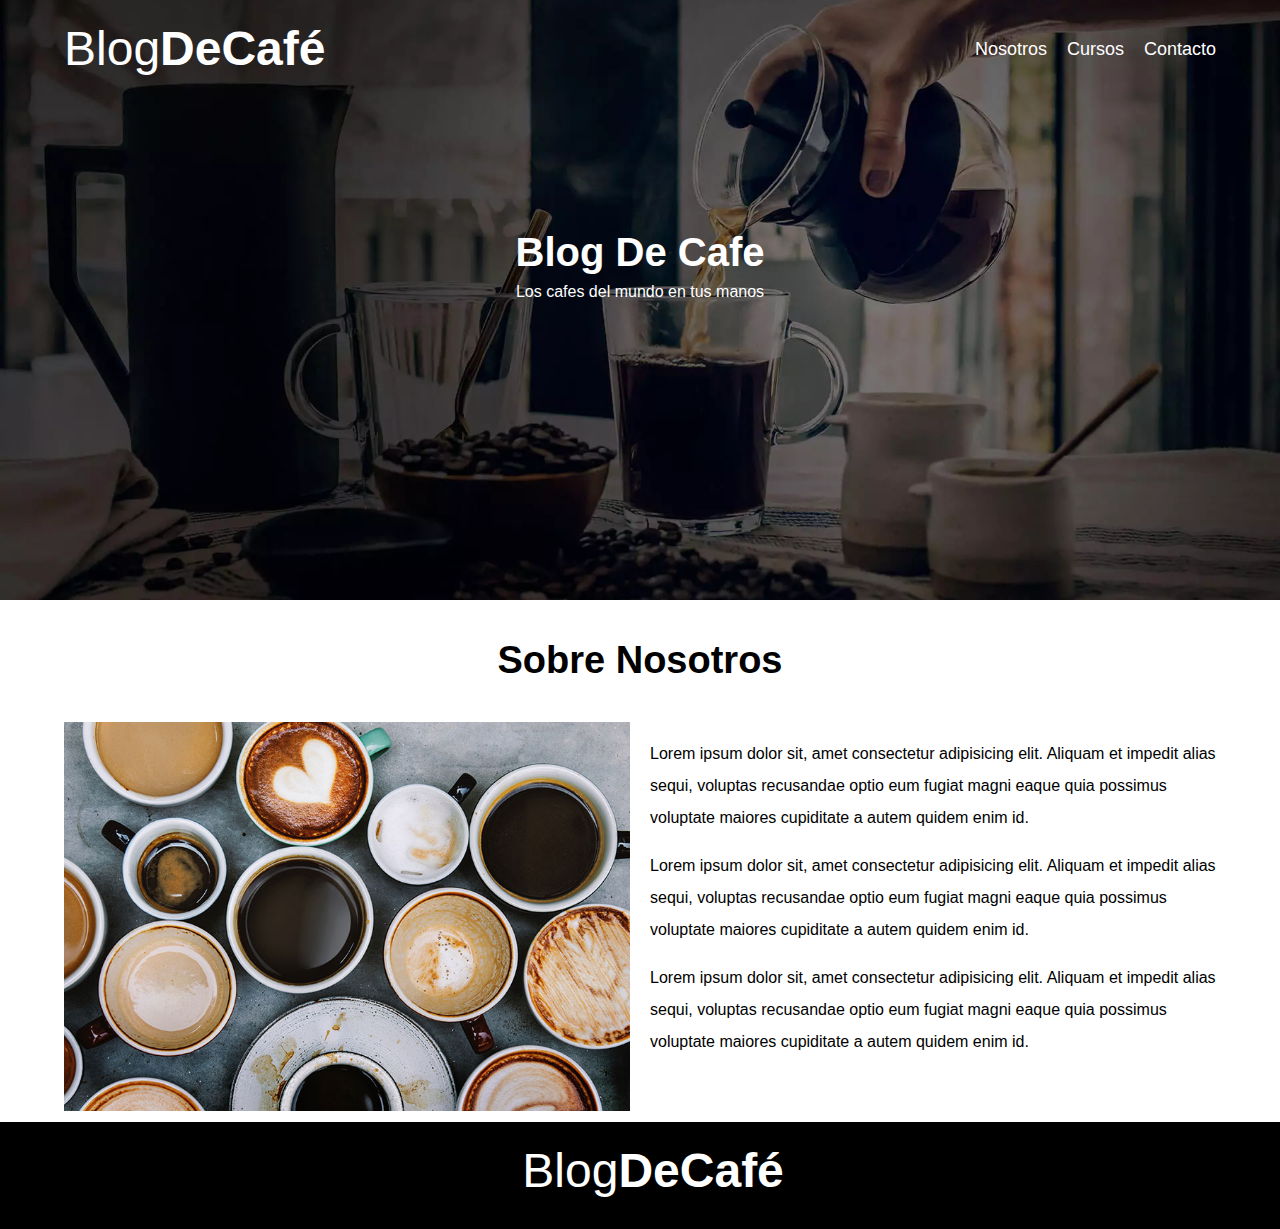
<file: nosotros.html>
<!DOCTYPE html>
<html lang="en">
<head>
    <meta charset="UTF-8">
    <meta http-equiv="X-UA-Compatible" content="IE=edge">
    <meta name="viewport" content="width=device-width, initial-scale=1.0">
    <title>BlogDeCafe</title>
    <link rel="stylesheet" href="css/normalize.css">
    <link rel="stylesheet" href="css/style.css">
    <link href="https://fonts.googleapis.com/css2?family=Open+Sans&display=swap" rel="stylesheet">
</head>
<body>
    <header class="header">

        <div class="contenedor">
            <div class="barra">
                <a class="logo" href="index.html">
                    <h1 class="logo__nombre no-margin centrar-texto">Blog<span class="logo__bold">DeCafé</span></h1>
                </a>

                <nav class="navegacion">
                    <a href="nosotros.html" class="navegacion__enlace">Nosotros</a>
                    <a href="cursos.html" class="navegacion__enlace">Cursos</a>
                    <a href="contacto.html" class="navegacion__enlace">Contacto</a>
                </nav>
            </div>
        </div>

        <div class="header__texto">
            <h2 class="no-margin">Blog De Cafe</h2>
            <p class="no-margin">Los cafes del mundo en tus manos</p>
        </div>

    </header>
    <main class="contenedor">
        <h3 class="centrar-texto">Sobre Nosotros</h3>

        <div class="sobre-nosotros">
            <div class="sobre-nosotros__imagen">
                <img src="img/nosotros.jpg" alt="nosotros">
            </div>
            <div class="sobre-nosotros__texto">
                <p>Lorem ipsum dolor sit, amet consectetur adipisicing elit. Aliquam et impedit alias sequi, voluptas recusandae optio eum fugiat magni eaque quia possimus voluptate maiores cupiditate a autem quidem enim id.</p>
                <p>Lorem ipsum dolor sit, amet consectetur adipisicing elit. Aliquam et impedit alias sequi, voluptas recusandae optio eum fugiat magni eaque quia possimus voluptate maiores cupiditate a autem quidem enim id.</p>
                <p>Lorem ipsum dolor sit, amet consectetur adipisicing elit. Aliquam et impedit alias sequi, voluptas recusandae optio eum fugiat magni eaque quia possimus voluptate maiores cupiditate a autem quidem enim id.</p>
            </div>
        </div>
        
    </main>

    <footer class="footer">
        <div class="contenedor">
            <div class="barra">
                <a class="logo" href="index.html">
                    <h1 class="logo__nombre no-margin centrar-texto">Blog<span class="logo__bold">DeCafé</span></h1>
            </div>
        </div>
    </footer>
    <script src="js/modernizr.js"></script>
    
</body>
</html>
</file>
<file: css/style.css>
:root{
    --fuenteHeading: 'PT Sans', sans-serif;
    --fuenteParrafos: 'Opens Sans', sans-serif;

    --primario: #784D3C;
    --blanco: #fff;
    --negro: #000;
}

html{
    box-sizing: border-box;
    font-size: 62.5%;
}
*, *::before, *::after{
    box-sizing: inherit;
}

body{
    font-size: 1.6rem;
    line-height: 2;
    font-family: var(--fuenteParrafos);
}

/* globales */

.contenedor{
    width: min(90%,120rem);
    margin: 0 auto;
}

a{
    text-decoration: none;
}

h1,h2,h3,h4{
    font-family: var(--fuenteHeading);
    line-height: 1.2;
}

h1{
    font-size: 4.8rem;
}

h2{
    font-size: 4rem;
}

h3{
    font-size: 3.8rem;
}

h4{
    font-size: 2.8rem;
}

img{
    width: 100%;
}

/*utilidades*/

.no-margin{
    margin: 0;
}

.no-padding{
    padding: 0;
}

.centrar-texto{
    text-align: center;
}

/*header*/

.webp .header{
    background-image: url(../img/banner.webp);
}

.no-webp .header{
    background-image: url(../img/banner.jpg);
}

.header{
    height: 60rem;
    background-size: cover;
    background-repeat: no-repeat;
    background-position: center center;
}

.header__texto{
    text-align: center;
    color: var(--blanco);
    margin-top: 5rem ;
}

@media (min-width: 768px) {
    .header__texto{
        margin-top:15rem;
    }
}

.barra{
    padding-top: 2rem;
}

@media (min-width: 768px) {
    .barra{
        display:flex;
        justify-content:space-between;
        align-items: center;
    }
}

.logo{
    color: var(--blanco);
}

.logo__nombre{
    font-weight: normal;
}

.logo__bold{
    font-weight: bold;
}

@media (min-width: 768px) {
    .navegacion{
        display:flex;
        gap:2rem;
    }
}

.navegacion__enlace{
    display: block;
    text-align: center;
    font-size: 1.8rem;
    color: var(--blanco);
}

@media (min-width: 768px) {
    .contenido-principal{
        display: grid;
        grid-template-columns: 2fr 1fr;
        column-gap: 4rem;
    }
}

.entrada{
    border-bottom: 1px solid #e1e1e1;
    margin-bottom: 2rem;
}

.entrada:last-of-type{
    border: none;
    margin-bottom: 0;
}

.boton{
    display: block;
    font-family: var(--fuenteHeading);
    color: var(--blanco);
    text-align: center;
    padding: 1rem 3rem;
    font-size: 1.8rem;
    text-transform: uppercase;
    font-weight: 500px;
    margin-bottom: 2rem;
    border: none;
}

.boton:hover{
    background: #8E614E;
    transition: .4s ease;
}

@media (min-width: 768px) {
    .boton{
        display: inline-block;

    }
}

.boton--primario{
    background-color: #000;
}

.boton--primario:hover{
    background: #2E2E2E;
    transition: .4s ease;
    cursor: pointer;
}

.boton--secundario{
    background-color: var(--primario);
}

.cursos{
    list-style: none;
}

.widget-curso{
    border-bottom: 1px solid #e1e1e1;
    margin-bottom: 2rem;
}

.widget-curso:last-of-type{
    border: none;
    margin-bottom: 0;
}
.widget-curso__label{
    font-family: var(--fuenteHeading);
    font-weight: bold;
}

.widget-curso__info{
    font-weight: 400;
}

.widget-curso,
.widget-curso__label{
    font-size: 2rem;
}

.footer{
    background-color: #000;
    padding-bottom:3rem;
    display: grid;
    justify-content: center;
}

/*sobre nosotros*/

@media (min-width: 768px) {
    .sobre-nosotros{
        display: grid;
        grid-template-columns: repeat(2,1fr);
        column-gap: 2rem;
    }
    
}

/*curso*/

.curso{
    padding: 3rem;
    border-bottom: 1px solid #e1e1e1;
}

@media (min-width: 768px) {
    .curso{
        display: grid;
        grid-template-columns: 33.3% 66.7%;
        column-gap: 2rem;
    }
}
.curso:last-of-type{
    border: none;
}

.curso__label{
    font-family: var(--fuenteHeading);
    font-weight: bold;
}

.curso__info{
    font-weight: 400;
}

.curso,
.curso__label{
    font-size: 2rem;
}

/*contacto*/

.contacto-bg{
    background-image: url(../img/contacto.jpg);
    height: 40rem;
    background-size: cover;
    background-repeat: no-repeat;
}


.formulario{
    background-color: #fff;
    width: 95%;
    margin: -5rem auto 0 auto;
    padding: 4rem;

}

.campo{
    display: flex;
    margin-bottom: 2rem;
    gap: 2rem;
}

.campo__field{
    flex: 2;
    border: .5px solid #a6a6a6;    
}


.campo__label{
    flex: 0 0 10rem;
    text-align: right;
    
}

.campo__field--textarea{
    height: 30rem;
    resize: none;
    border: .5px solid #a6a6a6;
    flex: 1;
}
</file>
